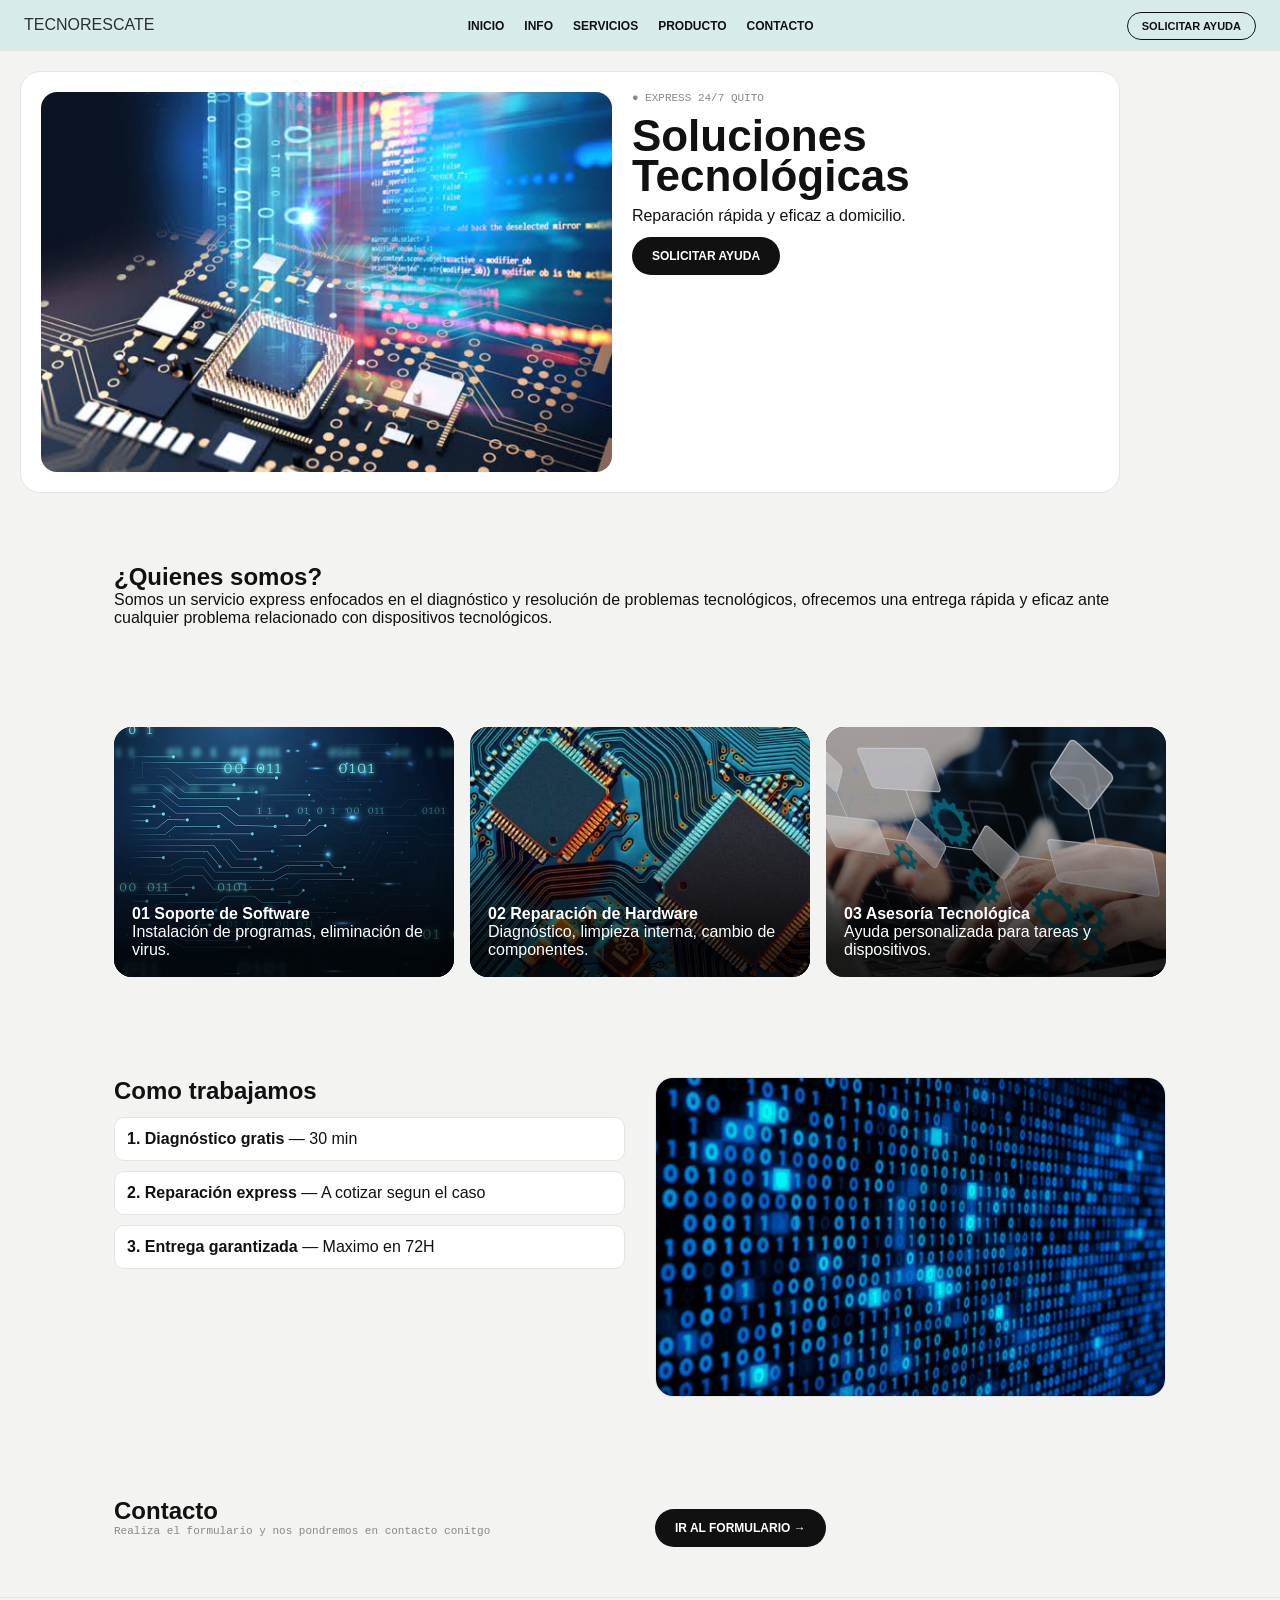
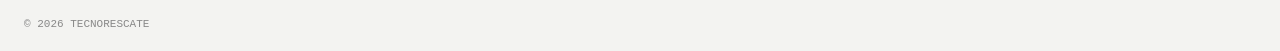
<file: proyecto final/index/index.html>
<!DOCTYPE html>
<html lang="es">

<head>
  <meta charset="UTF-8">
  <meta name="viewport" content="width=device-width, initial-scale=1.0">
  <title>TECNORESCATE</title>
  <link rel="stylesheet" href="style.css">
</head>

<body>
  <header>
    <div class="logo">TECNORESCATE</div>
    <nav id="nav">
      <ul>
        <li><a href="#inicio">INICIO</a></li>
        <li><a href="#info">INFO</a></li>
        <li><a href="#servicios">SERVICIOS</a></li>
        <li><a href="#producto">PRODUCTO</a></li>
        <li><a href="#contacto">CONTACTO</a></li>
      </ul>
    </nav>
    <div><a href="solicitud.html" class="btn-small">SOLICITAR AYUDA</a><button id="hamburger">☰</button></div>
  </header>

  <main>
    <section id="inicio" class="hero">
      <div class="hero-img">
        <!-- CAMBIA hero.jpg por tu imagen -->
        <img src="img/image1.jpeg" alt="Soluciones">
      </div>
      <div class="hero-text">
        <p class="mono">● EXPRESS 24/7 QUITO</p>
        <h1>Soluciones<br>Tecnológicas</h1>
        <p>Reparación rápida y eficaz a domicilio.</p><a href="solicitud.html" class="btn-black">SOLICITAR AYUDA</a>
      </div>
    </section>

    <section id="info">
      <h2>¿Quienes somos?</h2>
      <p class="sub">Somos un servicio express enfocados en el diagnóstico y resolución de problemas tecnológicos,
        ofrecemos una entrega rápida y eficaz ante cualquier problema relacionado con dispositivos tecnológicos.</p>
    </section>
    <section id="servicios">
      <div class="cards-3">
        <article class="service-card zoom-card">
          <img src="img/image3.jpeg" alt="Soporte Software" onerror="this.parentElement.classList.add('no-img')">
          <div class="overlay"></div>
          <div class="card-info">
            <h4>01 Soporte de Software</h4>
            <p>Instalación de programas, eliminación de virus.</p>
          </div>
        </article>
        <article class="service-card zoom-card">
          <img src="img/image2.jpeg" alt="Hardware" onerror="this.parentElement.classList.add('no-img')">
          <div class="overlay"></div>
          <div class="card-info">
            <h4>02 Reparación de Hardware</h4>
            <p>Diagnóstico, limpieza interna, cambio de componentes.</p>
          </div>
        </article>
        <article class="service-card zoom-card">
          <img src="img/image4.jpeg" alt="Asesoría" onerror="this.parentElement.classList.add('no-img')">
          <div class="overlay"></div>
          <div class="card-info">
            <h4>03 Asesoría Tecnológica</h4>
            <p>Ayuda personalizada para tareas y dispositivos.</p>
          </div>
        </article>
      </div>
    </section>

    <section id="producto" class="grid-2">
      <div>
        <h2>Como trabajamos</h2>
        <ol class="steps">
          <li><strong>1. Diagnóstico gratis</strong> — 30 min</li>
          <li><strong>2. Reparación express</strong> — A cotizar segun el caso</li>
          <li><strong>3. Entrega garantizada</strong> — Maximo en 72H</li>
        </ol>
      </div>
      <div class="product-box">
        <img src="img/image5.gif" alt="Producto animado" class="producto-gif"
          onerror="this.style.display='none'; document.querySelector('.fallback-gif').style.display='grid'">
        <div class="fallback-gif"><br><span class="mono"></span></div>
      </div>
    </section>

    <section id="contacto" class="grid-2">
      <div>
        <h2>Contacto</h2>
        <p class="mono">Realiza el formulario y nos pondremos en contacto conitgo</p>
      </div>
      <div><a href="solicitud.html" class="btn-black big">IR AL FORMULARIO →</a></div>
    </section>
  </main>
  <footer>
    <p class="mono">© 2026 TECNORESCATE</p>
  </footer>
  <script src="script.js"></script>
</body>

</html>
</file>
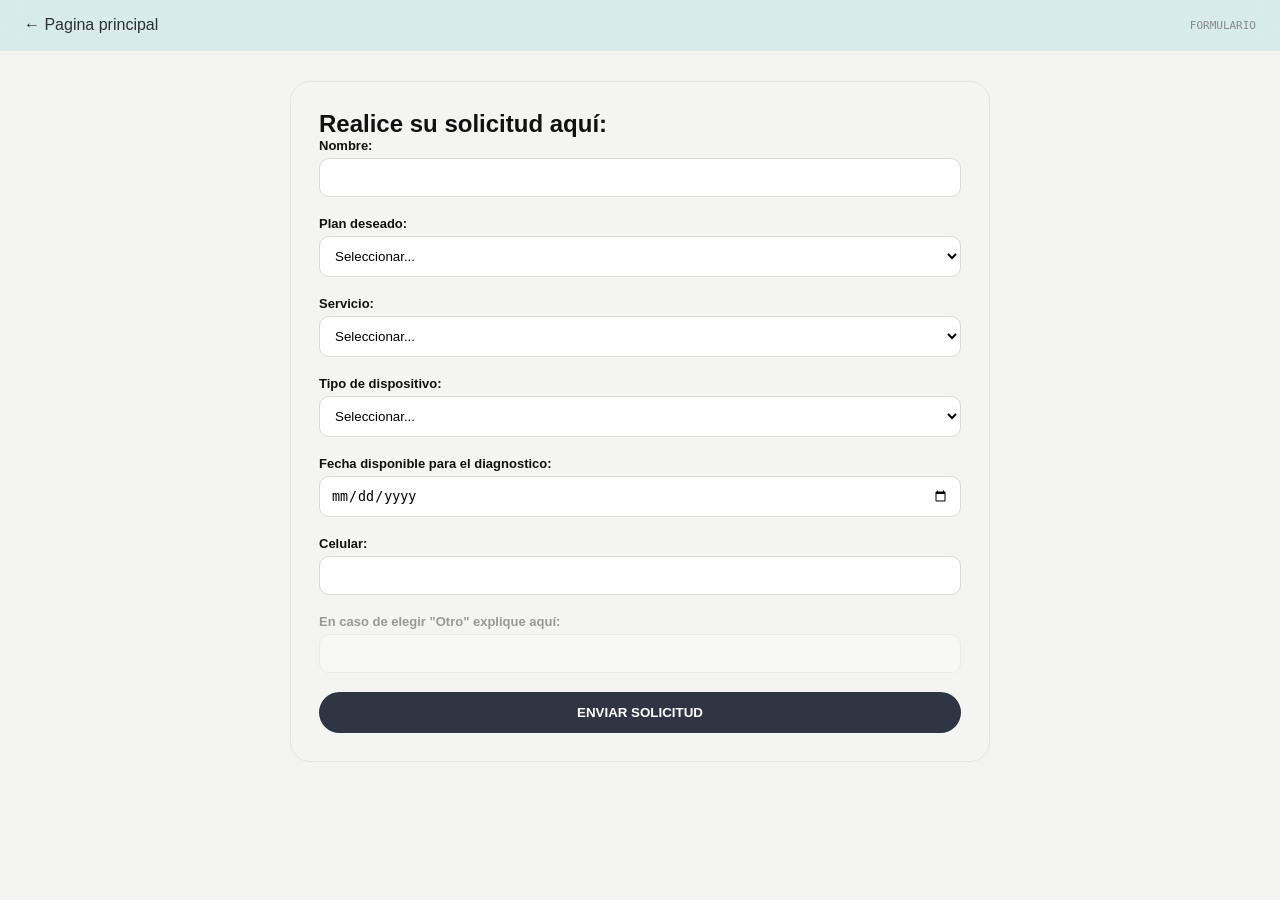
<file: proyecto final/index/solicitud.html>
<!DOCTYPE html>
<html lang="es">

<head>
  <meta charset="UTF-8">
  <meta name="viewport" content="width=device-width, initial-scale=1.0">
  <title>Solicitud</title>
  <link rel="stylesheet" href="style.css">
</head>

<body class="solicitud-page">
  <header>
    <a href="index.html" class="logo">← Pagina principal</a>
    <p class="mono">FORMULARIO</p>
  </header>
  <main>
    <section class="form-container">
      <h2>Realice su solicitud aquí:</h2>
      <form id="solicitudForm" novalidate>
        <div class="field"><label>Nombre:</label><input type="text" id="nombre" required>
          <span class="error">
          </span>
        </div>
        <div class="field"><label>Plan deseado:</label><select id="plan" required>
            <option value="">Seleccionar...</option>
            <option value="basico">Básico-72H</option>
            <option value="estandar">Estándar-48H</option>
            <option value="premium">Premium-24H</option>
          </select><span class="error"></span>
        </div>
        <div class="field"><label>Servicio:</label>
          <select id="servicio" required>
            <option value="">Seleccionar...</option>
            <option value="software">Soporte Software</option>
            <option value="hardware">Reparación Hardware</option>
            <option value="asesoria">Asesoría</option>
          </select>
          <span class="error"></span>
        </div>
        <div class="field">
          <label>Tipo de dispositivo:</label>
          <select id="dispositivo" required>
            <option value="">Seleccionar...</option>
            <option value="laptop">Laptop</option>
            <option value="pc">PC</option>
            <option value="celular">Celular</option>
            <option value="otro">Otro</option>
          </select>
          <span class="error"></span>
        </div>
        <div class="field">
          <label>Fecha disponible para el diagnostico:</label><input type="date" id="fecha" required><span class="error"></span>
        </div>
        <div class="field">
          <label>Celular:</label><input type="tel" id="celular" required><span class="error"></span>
        </div>
        <div class="field" id="otro-field">
          <label>En caso de elegir "Otro" explique aquí:</label>
          <input type="text" id="otro-text">
          <span class="error">
          </span>
        </div>
        <button type="submit" class="btn-submit">ENVIAR SOLICITUD</button>
        <p id="status" class="mono"></p>
      </form>
    </section>
  </main>
  <script src="script.js"></script>
</body>

</html>
</file>
<file: proyecto final/index/style.css>
:root {
  --bg: #f3f3f1;
  --fg: #111;
  --line: #e5e5e0;
  --card: #fff;
  --black: #111;
  --muted: #888
}

* {
  margin: 0;
  padding: 0;
  box-sizing: border-box
}

body {
  font-family: Arial, sans-serif;
  background: var(--bg);
  color: var(--fg)
}

.mono {
  font-family: monospace;
  font-size: 11px;
  color: var(--muted)
}

header {
  display: flex;
  justify-content: space-between;
  align-items: center;
  padding: 16px 24px;
  border-bottom: 1px solid var(--line);
  position: sticky;
  top: 0;
  background: rgba(185, 227, 228, 0.452);
  backdrop-filter: blur(12px);
  z-index: 10
}

.logo {
  font-weight: 200;
  text-decoration: none;
  color: #2c2f33;
}

nav ul {
  display: flex;
  gap: 20px;
  list-style: none
}

nav a {
  text-decoration: none;
  color: var(--fg);
  font-size: 12px;
  font-weight: 700
}

.btn-small {
  border: 1px solid var(--fg);
  padding: 7px 14px;
  border-radius: 999px;
  font-size: 11px;
  font-weight: 700;
  text-decoration: none;
  color: var(--fg)
}

#hamburger {
  display: none;
  border: 1px solid var(--line);
  padding: 6px 12px;
  border-radius: 999px;
  background: none
}

.hero {
  display: grid;
  grid-template-columns: 1.1fr.9fr;
  gap: 20px;
  background: var(--card);
  margin: 20px;
  border-radius: 20px;
  padding: 20px;
  border: 1px solid var(--line);
  overflow: hidden
}

.hero-img {
  position: relative;
  height: 380px;
  border-radius: 16px;
  overflow: hidden;
  background: #0f172a
}

.hero-img img {
  width: 100%;
  height: 100%;
  object-fit: cover;
  transition: transform.6s
}

.hero-img:hover img {
  transform: scale(1.08)
}

.fallback-hero {
  position: absolute;
  inset: 0;
  display: grid;
  place-items: center;
  color: #44778d;
  font-weight: 800;
  font-size: 20px
}

.hero-text h1 {
  font-size: 44px;
  line-height: .9;
  margin: 12px 0
}

.btn-black {
  display: inline-block;
  background: var(--black);
  color: #fff;
  padding: 12px 20px;
  border-radius: 999px;
  font-size: 12px;
  font-weight: 700;
  text-decoration: none;
  margin-top: 12px
}

section {
  max-width: 1100px;
  margin: 0 auto;
  padding: 50px 24px
}

.cards-3 {
  display: grid;
  grid-template-columns: repeat(3, 1fr);
  gap: 16px
}

.service-card {
  position: relative;
  height: 250px;
  border-radius: 18px;
  overflow: hidden;
  background: #111;
  cursor: pointer;
  isolation: isolate
}

/* La animacion de acercarse ujujujui */
.service-card img {
  position: absolute;
  inset: 0;
  width: 100%;
  height: 100%;
  object-fit: cover;
  transition: transform.6s cubic-bezier(.16, 1, .3, 1)
}

.service-card:hover img {
  transform: scale(1.15)
}

/* ZOOM */
.service-card.no-img {
  background: linear-gradient(135deg, #0f172a, #475376)
}

.service-card.no-img:nth-child(2) {
  background: linear-gradient(135deg, #1f2937, #4b5563)
}

.service-card.no-img:nth-child(3) {
  background: linear-gradient(135deg, #334155, #94a3b8)
}

.overlay {
  position: absolute;
  inset: 0;
  background: linear-gradient(to top, rgba(0, 0, 0, .8) 10%, rgba(0, 0, 0, .1) 60%);
  z-index: 1;
  transition: .3s
}

.service-card:hover.overlay {
  background: linear-gradient(to top, rgba(0, 0, 0, .9) 20%, rgba(0, 0, 0, .2) 70%)
}

.card-info {
  position: absolute;
  bottom: 0;
  padding: 18px;
  color: #fff;
  z-index: 2;
  transition: transform.3s
}

.service-card:hover.card-info {
  transform: translateY(-4px)
}

.grid-2 {
  display: grid;
  grid-template-columns: 1fr 1fr;
  gap: 30px
}

.steps {
  list-style: none;
  display: grid;
  gap: 10px;
  margin-top: 12px
}

.steps li {
  background: var(--card);
  border: 1px solid var(--line);
  padding: 12px;
  border-radius: 10px
}

.product-box {
  height: 320px;
  border-radius: 18px;
  overflow: hidden;
  background: var(--card);
  border: 1px solid var(--line);
  position: relative
}

.producto-gif {
  width: 100%;
  height: 100%;
  object-fit: cover
}

.fallback-gif {
  display: none;
  place-items: center;
  text-align: center;
  font-weight: 700;
  height: 100%;
  background: #f9f9f7
}

footer {
  display: flex;
  justify-content: space-between;
  padding: 20px 24px;
  border-top: 1px solid var(--line)
}

/* El responsive */
@media(max-width:800px) {
  #hamburger {
    display: block
  }

  nav {
    position: fixed;
    top: 58px;
    left: 0;
    right: 0;
    background: var(--bg);
    padding: 20px;
    transform: translateY(-130%);
    opacity: 0;
    transition: .3s;
    border-bottom: 1px solid var(--line)
  }

  nav.open {
    transform: translateY(0);
    opacity: 1
  }

  nav ul {
    flex-direction: column
  }

  .hero {
    grid-template-columns: 1fr
  }

  .cards-3 {
    grid-template-columns: 1fr
  }

  .grid-2 {
    grid-template-columns: 1fr
  }
}

/* Este es el formulario de solicitud */
.form-container {
  max-width: 700px;
  background: #f4f4f2;
  border: 1px solid var(--line);
  border-radius: 20px;
  padding: 28px;
  margin: 30px auto
}

.field {
  margin-bottom: 14px;
  display: flex;
  flex-direction: column;
  gap: 5px
}

label {
  font-size: 13px;
  font-weight: 600
}

input,
select {
  border: 1px solid #d9d9d5;
  background: #fff;
  padding: 11px;
  border-radius: 10px;
  outline: none
}

.btn-submit {
  width: 100%;
  background: #2f3542;
  color: #fff;
  border: none;
  padding: 13px;
  border-radius: 999px;
  font-weight: 700;
  cursor: pointer
}

#otro-field {
  opacity: .4;
  pointer-events: none;
  transition: .3s
}

#otro-field.active {
  opacity: 1;
  pointer-events: all
}
</file>
